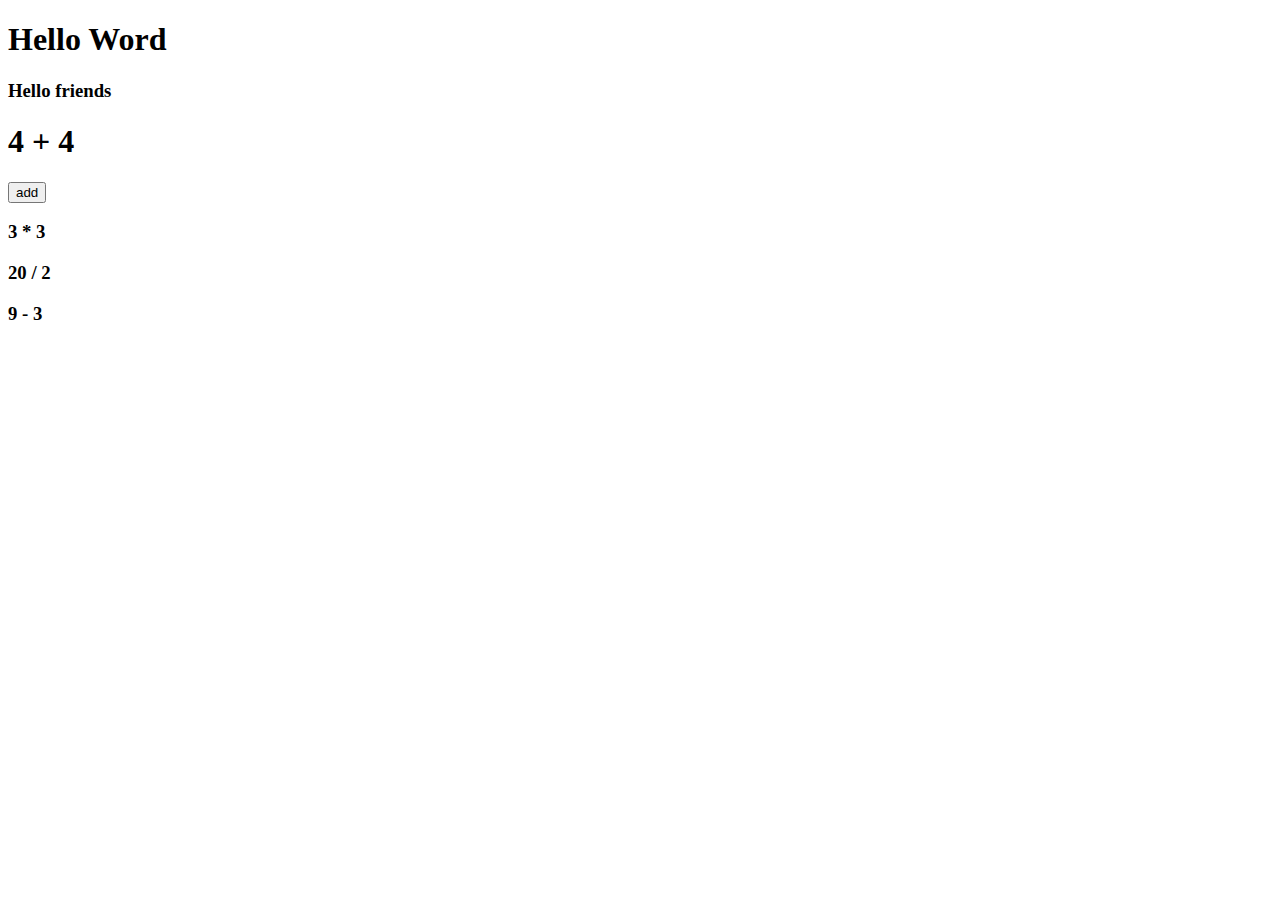
<file: index.html>
<!DOCTYPE html>
<html lang="en">
<head>
  <meta charset="UTF-8">
  <meta name="viewport" content="width=device-width, initial-scale=1.0">
  <meta http-equiv="X-UA-Compatible" content="ie=edge">
  <title>javascript class2</title>
</head>
<body>

  <h1 id="hello" onclick="changeText()">
    Hello Word
  </h1>

  <h3 class="friend">
    Hello friends
  </h3>

  <h1 id="addition">
    4 + 4
  </h1>

<button class="add" onclick="add()">
  add
</button>

  <h3 id="mt" onclick="mt2()">
    3 * 3
  </h3>

  <h3 id="dv" onclick="dv2()">
    20 / 2
  </h3>

  <h3 id="st" onclick="st2()">
    9 - 3
  </h3>

  <script src="./index.js"></script>
</body>
</html>
</file>
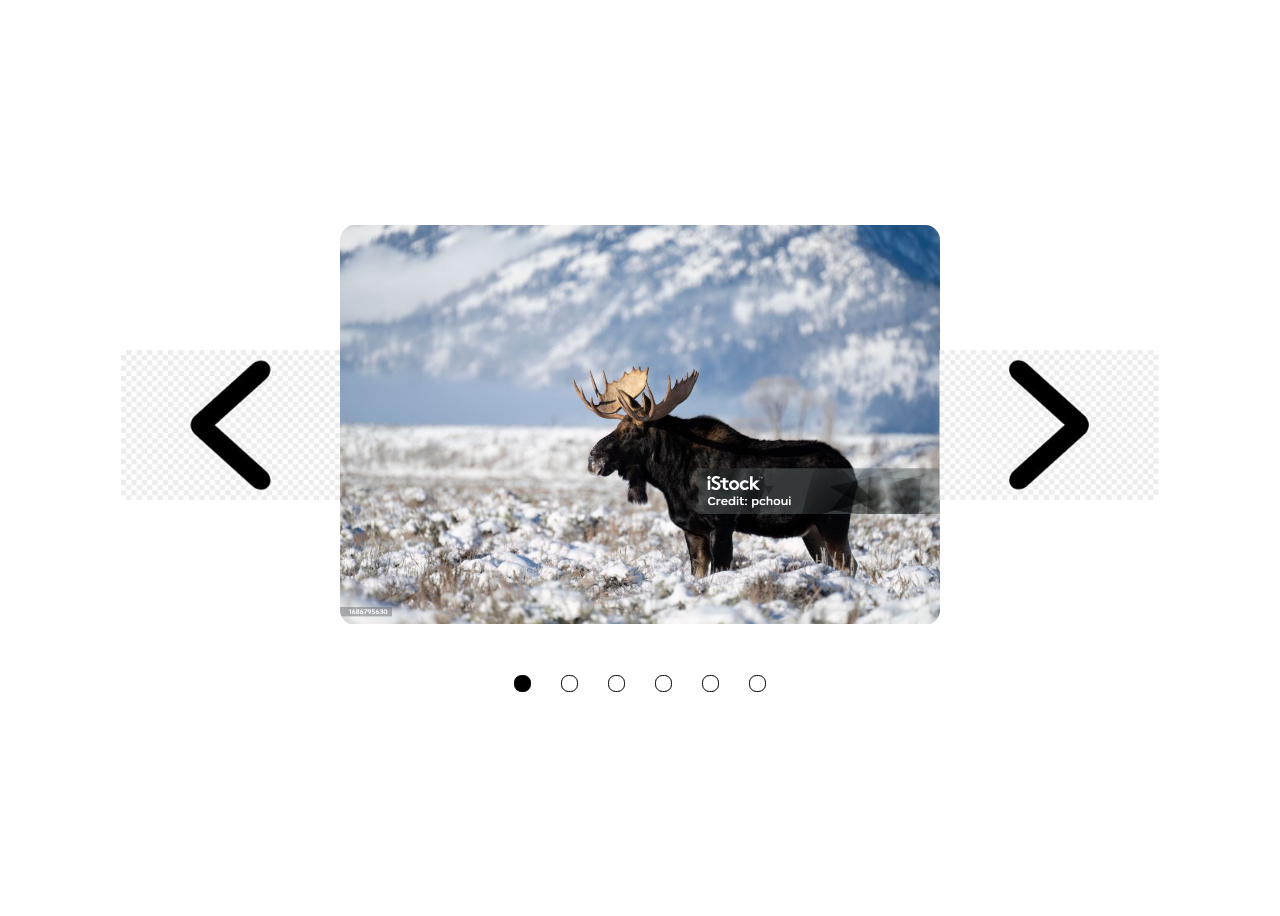
<file: slider.html>
<html lang="en">
  <head>
    <meta charset="UTF-8" />
    <meta http-equiv="X-UA-Compatible" content="IE=edge" />
    <meta name="viewport" content="width=device-width, initial-scale=1.0" />
    <link rel="stylesheet" href="./slider.css" />
    <title>Slider Project</title>
  </head>
  <body>
    <div class="container">
      <div class="top">
        <img src="./img/arrow.jpg" class="arrow left" alt="" />
        <div class="frame">
          <div class="slider">
            <img class="image" src="./img/photo_2024-04-04_07-49-17.jpg" alt="" />
            <img class="image" src="./img/photo_2024-04-04_07-51-17.jpg" alt="" />
            <img class="image" src="./img/photo_2024-04-04_07-51-46.jpg" alt="" />
            <img class="image" src="./img/photo_2024-04-04_07-51-56.jpg" alt="" />
            <img class="image" src="./img/photo_2024-04-04_07-52-22.jpg" alt="" />
            <img class="image" src="./img/photo_2024-04-04_07-57-36.jpg" alt="" />
          </div>
        </div>
        <img src="./img/arrow.jpg" class="arrow right" alt="" />
      </div>
      <div class="bottom">
        <!-- <div class="button"></div> -->
      </div>
    </div>
    <script src="./slider.js"></script>
  </body>
</html>
</file>
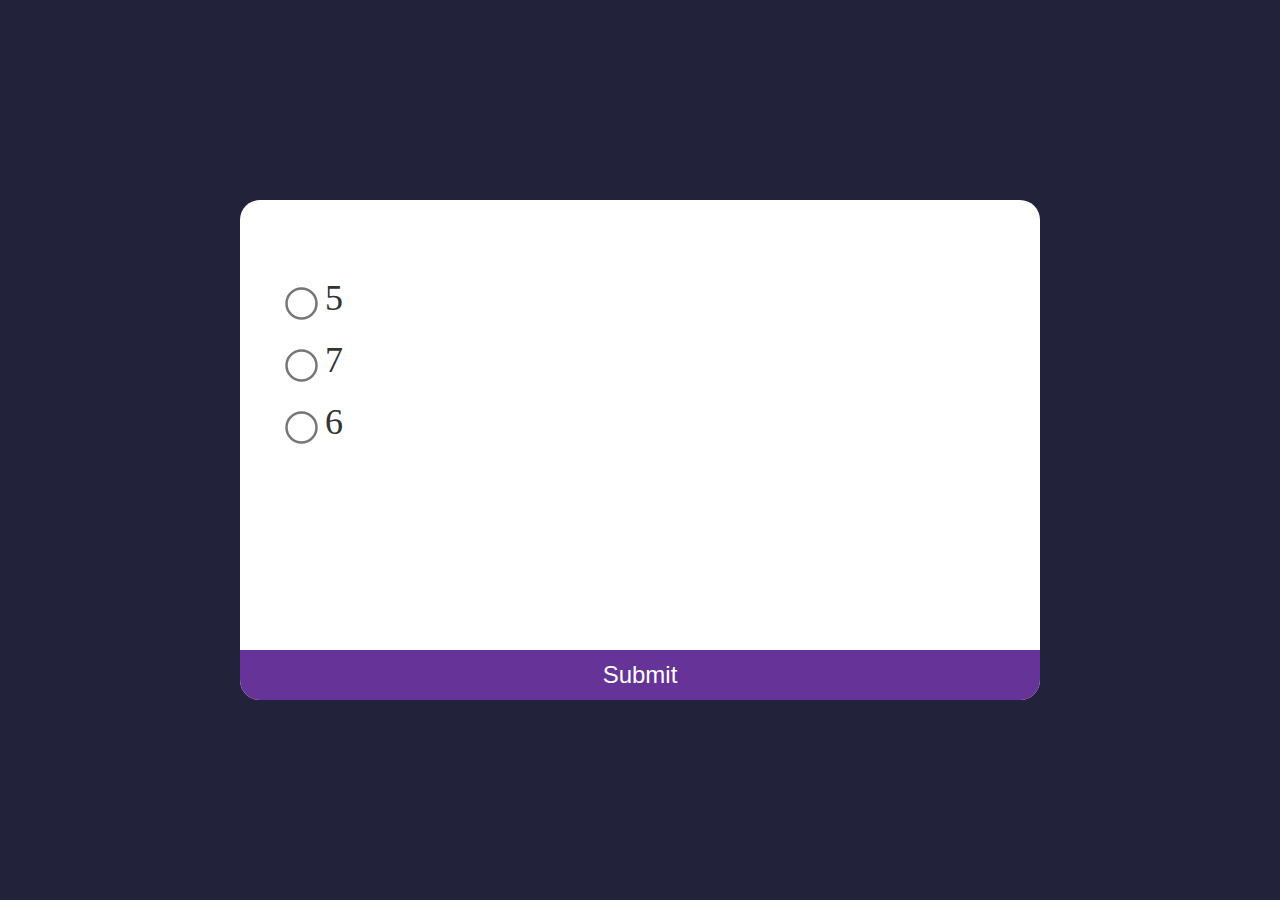
<file: quiz/quiz.html>
<html lang="en">
  <head>
    <meta charset="UTF-8" />
    <meta http-equiv="X-UA-Compatible" content="IE=edge" />
    <meta name="viewport" content="width=device-width, initial-scale=1.0" />
    <link rel="stylesheet" href="./quiz.css" />
    <title>Quiz App</title>
  </head>
  <body>
    <div class="container">
      <div class="game">
        <div class="content">
          <h1 class="question"></h1>
          <div class="answers">
            <div class="answer">
              <input type="radio" id="1" name="answer" value="false" />
              <label for="1">5</label>
            </div>
            <div class="answer">
              <input type="radio" id="1" name="answer" value="true" />
              <label for="1">7</label>
            </div>
            <div class="answer">
              <input type="radio" id="1" name="answer" value="false" />
              <label for="1">6</label>
            </div>
          </div>
        </div>
        <button class="submit">Submit</button>
      </div>
      <div class="result">
        <h1 class="Congratulations"></h1>
        <h3 class="correct"></h3>
        <h3 class="wrong"></h3>
        <h2 class="score"></h2>
        <button class="play"></button>
      </div>
    </div>


    <script src="./quiz.js"></script>



  </body>
</html>



<!-- <html lang="en">
  <head>
    <meta charset="UTF-8" />
    <meta http-equiv="X-UA-Compatible" content="IE=edge" />
    <meta name="viewport" content="width=device-width, initial-scale=1.0" />
    <link rel="stylesheet" href="./quiz.css" />
    <title>Quiz App</title>
  </head>
  <body>
    <div class="container">
      <div class="game">
        <div class="content">
          <h1 class="question">How many days do we have in a week?</h1>
          <div class="answers">
            <div class="answer">
              <input type="radio" id="1" name="answer" value="false" />
              <label for="1">5</label>
            </div>
            <div class="answer">
              <input type="radio" id="1" name="answer" value="true" />
              <label for="1">7</label>
            </div>
            <div class="answer">
              <input type="radio" id="1" name="answer" value="false" />
              <label for="1">6</label>
            </div>
          </div>
        </div>
        <button class="submit">Submit</button>
      </div>
      <div class="result">
        <h1 class="Congratulations">Congratulations</h1>
        <h3 class="correct">Correct Answers: 3</h3>
        <h3 class="wrong">Wrong Answers: 2</h3>
        <h2 class="score">Your Score is :3/5</h2>
        <button class="play">Play again</button>
      </div>
    </div>


    <script src="./quiz.js"></script>



  </body>
</html> -->
</file>
<file: slider.css>
body {
  display: grid;
  place-items: center;
  height: 100vh;
}
.container {
  display: grid;
  place-items: center;
  gap: 50px;
}
.top {
  display: flex;
  align-items: center;
}
.arrow {
  height: 150px;
  cursor: pointer;
}
.right {
  transform: rotate(180deg);
}
.frame {
  width: 600px;
  height: 400px;
  overflow: hidden;
  border-radius: 15px;
}
.slider {
  display: flex;
  transition: all 1s ease;
}

.image {
  height: 100%;
  width: 100%;
  object-fit: cover;
}
.bottom {
  display: flex;
  gap: 30px;
}
.button {
  width: 15px;
  height: 15px;
  border-radius: 7.5px;
  border: 1px solid black;
  cursor: pointer;
}
</file>
<file: quiz/quiz.css>
body {
  background-color: #22223b;
  display: flex;
  align-items: center;
  justify-content: center;
}

.container {
  width: 800px;
  height: 500px;
  background-color: white;
  position: relative;
  border-radius: 20px;
}

.game {
  /* display: none; */
}

.content {
  padding: 50px;
}

.question {
  font-size: 40px;
}

.answer {
  font-size: 24px;
  margin-bottom: 20px;
  color: #333;
}
.answer input {
  cursor: pointer;
  transform: scale(2.5);
}
.answer label {
  cursor: pointer;
  font-size: 1.5em;
  margin-left: 8px;
}
.submit {
  background-color: rebeccapurple;
  color: white;
  border: none;
  width: 100%;
  height: 50px;
  cursor: pointer;
  position: absolute;
  bottom: 0;
  font-size: 1.5em;
  border-bottom-left-radius: 20px;
  border-bottom-right-radius: 20px;
}

.result {
  display: none;
  padding: 50px;
  text-align: center;
}

.result h1 {
  font-size: 50px;
}

.correct {
  color: green;
  font-size: 1.5em;
}

.wrong {
  color: red;
  font-size: 1.5em;
}

.play {
  color: white;
  background-color: rebeccapurple;
  padding: 10px 20px;
  cursor: pointer;
  border: none;
  font-size: 1.5em;
}
</file>
